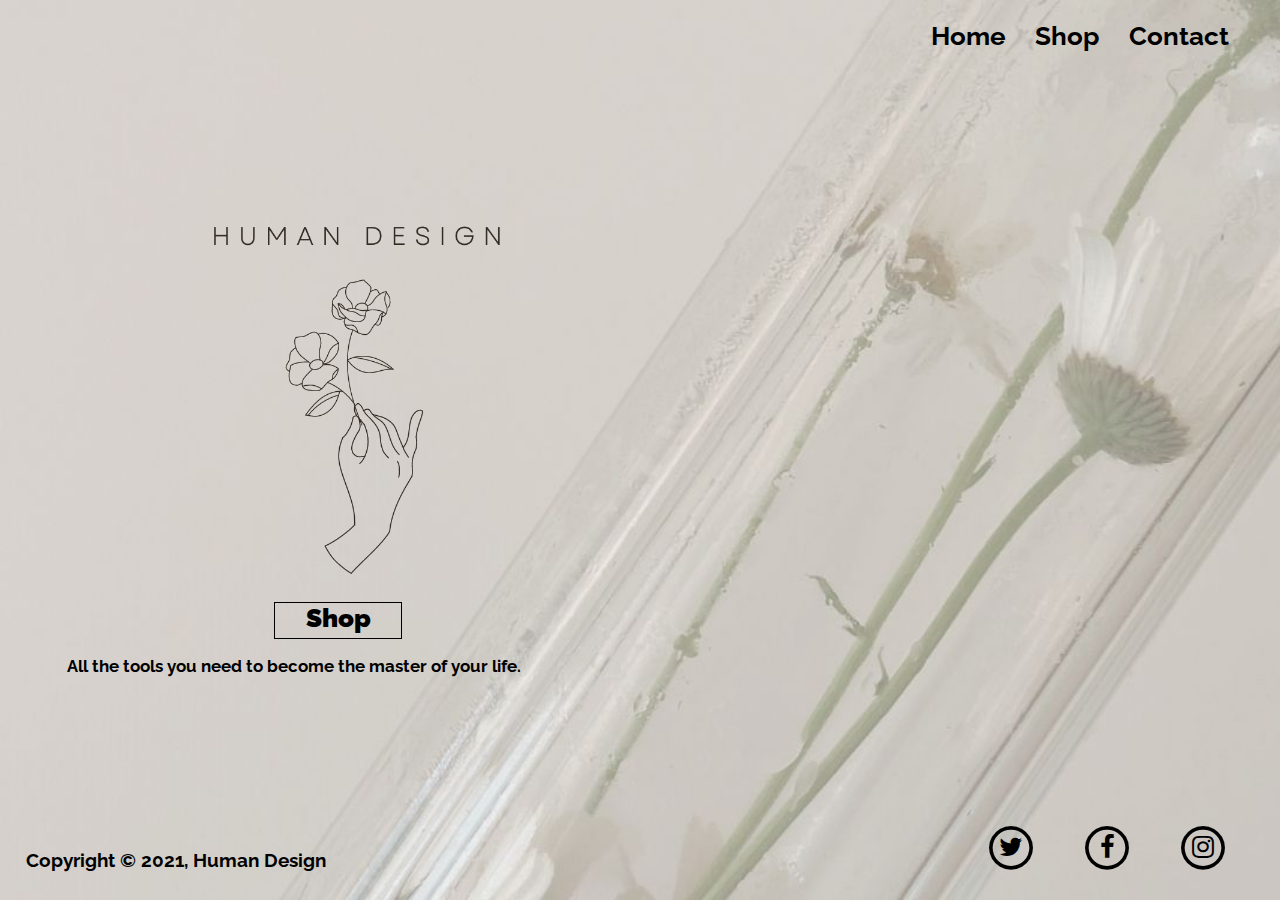
<file: index.html>
<!DOCTYPE html>
    <html lang="en">
    <head>
      <meta charset="UTF-8">
      <meta http-equiv="X-UA-Compatible" content="IE=edge">
      <meta name="viewport" content="width=device-width, initial-scale=1.0">
    <link rel="stylesheet" href="style.css">
    <link href="https://fonts.googleapis.com/css2?family=Pavanam&family=Raleway:wght@100&display=swap" rel="stylesheet">
    <link rel="stylesheet" href="https://cdnjs.cloudflare.com/ajax/libs/font-awesome/4.7.0/css/font-awesome.min.css">
    <link rel="preconnect" href="https://fonts.googleapis.com" />
    <link rel="preconnect" href="https://fonts.gstatic.com" crossorigin />
    <link rel="shortcut icon" type="img/highreslogo.png" href="index.html"/>
    <title>Human Design</title>
  </head>
  
  <body>

   
     <!-- Navigation Bar -->

     <nav>
        <div class="nav-links">
          <ul>
            <li><a href="index.html">Home</a></li>
            <li><a href="shop.html">Shop</a></li>
            <li><a href="contact.html">Contact</a></li>
          </ul>
        </div> 
        </nav> 
        
    <!-- Logo -->
    <section>
    <div class="container">
      <h1><img src="img/highreslogo.png" alt="human design logo" width="600px" height="600px"/></h1>
      <a class="button" href="shop.html"><b>Shop</b></a>
      <h2>All the tools you need to become the master of your life.</h2>
    </div>  
  </section>

  <br>
  <br>
  <br>
  <br>
  <br>
  <br>
  <br>
  <br>
  <br>
  <br>
  <!-- Footer -->
  <footer>
    <p class="footer1">Copyright &copy; 2021, Human Design</p>
  
    <aside>
      <a class="social" href="https://twitter.com/?lang=en"  target="_blank" aria-label="Twitter" rel="noopener">
        <span class="fa-stack fa-1x sizeup">
          <i class="fa fa-circle-thin fa-stack-2x"></i>
          <i class="fa fa-twitter fa-stack-1x"></i>
        </span>
      </a>
  
      <a class="social" href="https://www.facebook.com/"  target="_blank" aria-label="Facebook" rel="noopener">
        <span class="fa-stack fa-1x sizeup">
          <i class="fa fa-circle-thin fa-stack-2x"></i>
          <i class="fa fa-facebook fa-stack-1x"></i>
        </span>
      </a>
  
      <a class="social" href="https://www.instagram.com/"  target="_blank" aria-label="Instagram" rel="noopener">
        <span class="fa-stack fa-1x sizeup">
          <i class="fa fa-circle-thin fa-stack-2x"></i>
          <i class="fa fa-instagram fa-stack-1x"></i>
        </span>
      </a>
    </aside>
    </footer>

</body>
</html>
</file>
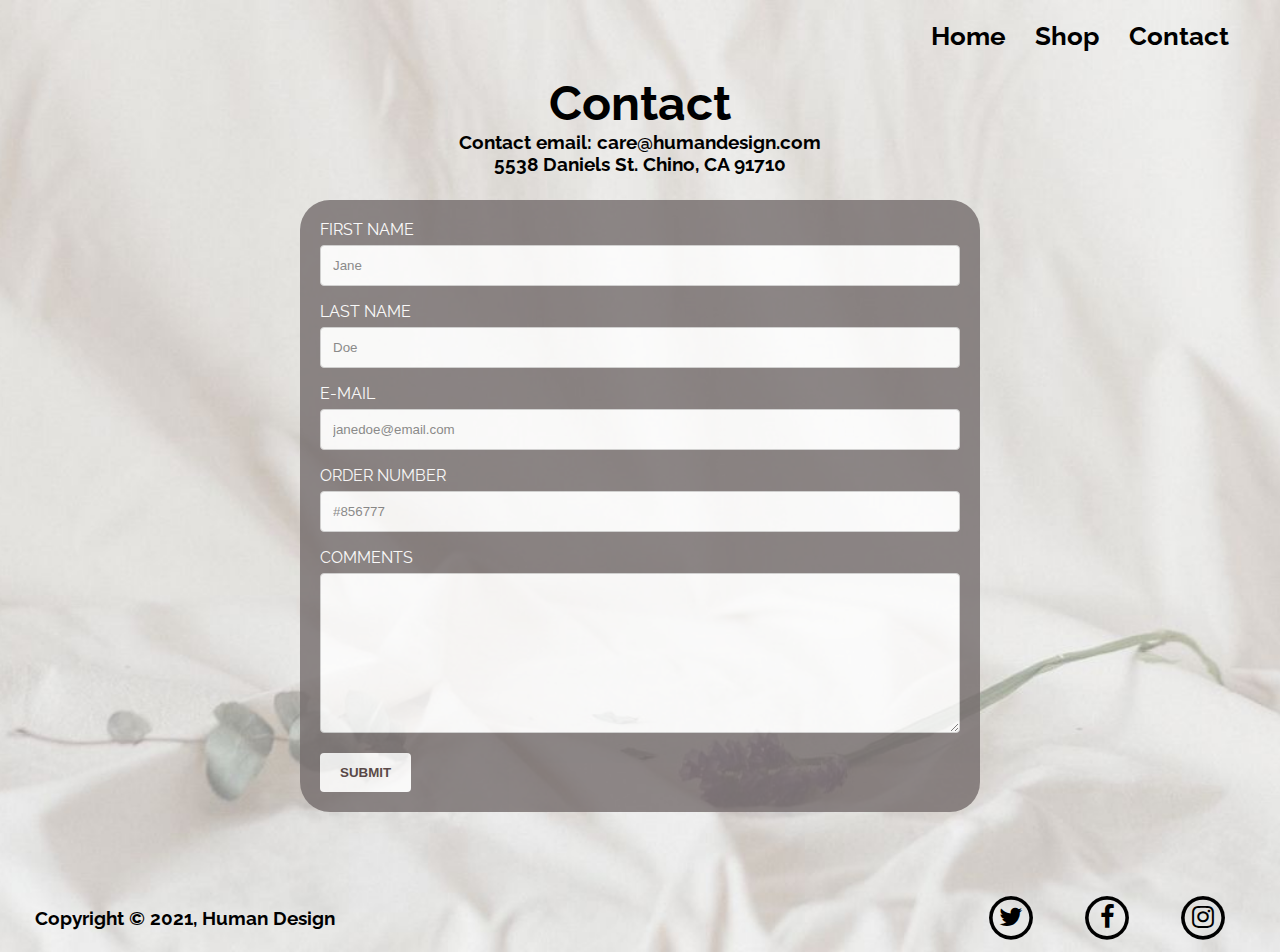
<file: contact.html>
<!DOCTYPE html>
<html lang="en">
  <head>
    <meta charset="UTF-8">
    <meta http-equiv="X-UA-Compatible" content="IE=edge">
    <meta name="viewport" content="width=device-width, initial-scale=1.0">
    <link rel="stylesheet" href="contact.css">
    <link href="https://fonts.googleapis.com/css2?family=Pavanam&family=Raleway:wght@100&display=swap" rel="stylesheet">
    <link href="https://fonts.googleapis.com/css2?family=Open+Sans:wght@700&display=swap" rel="stylesheet">
    <link rel="stylesheet" href="https://cdnjs.cloudflare.com/ajax/libs/font-awesome/4.7.0/css/font-awesome.min.css">
    <link rel="preconnect" href="https://fonts.googleapis.com" />
    <link rel="preconnect" href="https://fonts.gstatic.com" crossorigin />
    <title>Human Design</title>
  </head>

<body>
	<!-- Contact Page Navigation Bar -->
	<nav>
        <div class="nav-links">
            <ul>
            <li><a href="index.html">Home</a></li>
            <li><a href="shop.html">Shop</a></li>
            <li><a href="contact.html">Contact</a></li>
          </ul>
        </div> 
    </nav> 

	
<!-- Contact Information -->

  <header class="text-box">
    <h1>Contact</h1> 
    <h2>Contact email: care@humandesign.com</h2>
    <h2>5538 Daniels St. Chino, CA 91710</h2>
  </header>

<!-- Contact Page form -->
	<div class="contact">
		<form>
			<label>FIRST NAME</label>
      <input type="text" name="firstname" placeholder="Jane">

      <label>LAST NAME</label>
      <input type="text" name="lastname" placeholder="Doe">
      
      <label>E-MAIL</label>
      <input type="text" name="email" placeholder="janedoe@email.com">

      <label>ORDER NUMBER</label>
      <input type="text" name="ordernumber" placeholder="#856777">

      <label for="comments">COMMENTS</label>
      <textarea id="comments" name="comments" rows="5" cols="33"></textarea>

      <input type="submit" value="SUBMIT">
      </form>
      </div>

  
  <br>
  <br>
  <br>

<!-- Footer -->
  <footer>
    <p class="footer1">Copyright &copy; 2021, Human Design</p>

    <aside>
      <a class="social" href="https://twitter.com/?lang=en"  target="_blank" aria-label="Twitter" rel="noopener">
        <span class="fa-stack fa-1x sizeup">
          <i class="fa fa-circle-thin fa-stack-2x"></i>
          <i class="fa fa-twitter fa-stack-1x"></i>
        </span>
      </a>

      <a class="social" href="https://www.facebook.com/"  target="_blank" aria-label="Facebook" rel="noopener">
        <span class="fa-stack fa-1x sizeup">
          <i class="fa fa-circle-thin fa-stack-2x"></i>
          <i class="fa fa-facebook fa-stack-1x"></i>
        </span>
      </a>

      <a class="social" href="https://www.instagram.com/"  target="_blank" aria-label="Instagram" rel="noopener">
       <span class="fa-stack fa-1x sizeup">
          <i class="fa fa-circle-thin fa-stack-2x"></i>
          <i class="fa fa-instagram fa-stack-1x"></i>
        </span>
      </a>
    </aside>

  </footer>

</body>
</html>
</file>
<file: style.css>
* {
  margin: 0;
  padding: 0;
  box-sizing: border-box;
}

/* Navigation Bar */
nav {
  margin-left: auto;
  padding: 1% 3%;
}

.nav-links {
  flex: 1;
  text-align: right;
}

.nav-links ul li {
  list-style: none;
  display: inline-block;
  padding: 0.67vw 1vw;
  position: relative
}

.nav-links ul li a {
  color: black;
  text-decoration: none;
  font-size: 2vw;
  font-weight: bold;
  font-family: "raleway";
}

.nav-links ul li::after {
  content: '';
  width: 0%;
  height: 0.167vw;
  background: #442f2e;
  display: block;
  margin: auto;
  transition: 0.5s;
}

.nav-links ul li:hover::after {
  width: 100%;
}

/* Hero */
body {
  display: flex;
  flex-direction: column;
  min-height: 100vh;
  max-width: 100vw;
  max-height: auto;
  background-image: url("img/hero1.jpg");
  background-size: cover;
}

/* Home Page Content */

section {
  display: flex;
  flex: 1;
}

.container {
  display: flex;
  align-content: center;
  justify-content: center;
  position: absolute;
  top: 0vh;
  left: 3vw;
  flex-direction: column;
}


h1 {
  font-family: 'Open sans';
  font-size: 1.5vw;
  font-weight: 330;
  display: flex;
  justify-content: center;
  text-align: center;
  color: whitesmoke;
}

h2 {
  font-family: "raleway";
  font-size: 13pt;
  font-weight: bold;
  display: flex;
  justify-content: center;
  text-align: center;
  width: 40vw;
  color: black;
  padding-top: 15px;
  /* padding-bottom: 70px; */
}

/* Shop Button */
.button {
  color: black;
  text-decoration: none;
  font-family: "raleway";
  font-size: 2vw;
  font-weight: bold;
  display: flex;
  margin: 2px;
  padding-bottom: 0.5vh;
  width: 10vw;
  margin-left: auto;
  margin-right: auto;
  max-width: 150%;
  justify-content: center;
  border: 1px black solid;
}

.button:hover {
  background-color: rgba(245, 245, 245, 0.6);
}

/* Footer */

footer {
  display: flex;
  padding: 2vw;
  padding-right: 2.5vw;
  padding-bottom: 3vh;
  margin-top: auto;
}

aside {
  margin-left: auto;
  order: 2;
}

.social {
  color: black;
  padding: 1.5vw;
  text-decoration: none;
  font-size: 2vw;
}

.social:hover {
  opacity: 0.5;
}

i.fa-circle-thin {
  -webkit-text-stroke-color: black;
  -webkit-text-stroke-width: 0.01px;
  paint-order: stroke;
}

.footer1 {
  display: flex;
  align-items: center;
  color: black;
  font-family: 'raleway';
  font-weight: bolder;
  font-size: 1.5vw;
  padding-top: 2vw;
}

/* Media query's */
@media only screen and (max-width: 800px) {
 .container{
  display: flex;
  align-content: center;
  justify-content: center;
  text-align: center;
  position: absolute;
  top: 0vh;
  left: 12vw;
  flex-direction: column;
 } 
 .container img{
  display: flex;
  justify-content:center;
  align-content: center;  
  width: 750%;
}
h1 {
  font-family: 'Open sans';
  font-size: 1.5vw;
  font-weight: 330;
  display: flex;
  justify-content: center;
  text-align: center;
  color: whitesmoke;
}  
h2 {
  display: none;
}

/* Shop Button */
.button {
  color: black;
  text-decoration: none;
  font-family: "raleway";
  font-size: 2vw;
  font-weight: bold;
  display: flex;
  margin: 2px;
  padding-bottom: 0.5vh;
  width: 10vw;
  margin-left: auto;
  margin-right: auto;
  max-width: 150%;
  justify-content: center;
  border: 1px black solid;
}

.button:hover {
  background-color: rgba(245, 245, 245, 0.6);
}

.footer1 {
  display: flex;
  align-items: center;
  color: black;
  font-family: 'raleway';
  font-weight: bolder;
  font-size: 1.5vw;
  padding-top: 2vw;
  padding-bottom: 0%;
}

}
</file>
<file: contact.css>
*{
    margin:0px;
    padding:0px;
  }

  /* Navigation Bar */

  nav{
    margin-left: auto;
    padding: 1% 3%;
    }
  
  .nav-links{
    flex: 1;
    text-align: right;
  }
  .nav-links ul li{
    list-style: none;
    display: inline-block;
    padding: 0.67vw 1vw;
    position: relative 
  }
  .nav-links ul li a{
    color: black;
    text-decoration: none;
    font-size: 2vw;
    font-weight: bold;
    font-family:"raleway";
  }
  .nav-links ul li::after{
    content: '';
    width: 0%;
    height: 0.167vw;
    background: #442f2e;
    display: block;
    margin: auto;
    transition: 0.5s;
  }
  .nav-links ul li:hover::after{
  width: 100%;
  }

  /* background image */
  body{
  background-image: url("img/contactbackground.jpg");
   background-position: center;
   background-repeat: no-repeat;
   background-size: cover;
   min-height: 100vh;
   max-width: 100vw;
  }
  
  /* Contact information */
  p{
    color: gray;
    padding: 6px;
    margin: 3px; 
  }

  h1{
    color: black;
    text-align: center;
    font-family: "raleway";
    font-weight:1px;
    font-size:36pt;
  }

  h2{
    color: black;
    text-align: center;
    font-family: "raleway"; 
    font-size: 14pt;
  }
  
  /* Contact Form */

  input[type=text],textarea{
    width: 100%;
    padding: 12px;
    border: 1px solid #ccc;
    border-radius: 4px;
    box-sizing: border-box;
    margin-top: 6px;
    margin-bottom: 16px;
    resize: vertical;
  }
  
  #comments{
  height:160px; 
  width: 100%; 
  padding: 12px;
  border: 1px solid #ccc;
  border-radius: 4px;
  box-sizing: border-box;
  margin-top: 6px;
  margin-bottom: 16px;
  resize: vertical;
  }
  
  input[type=submit] {
    background-color:white;
    color: #442f2e;
    font-weight: bold;
    padding: 12px 20px;
    border: none;
    border-radius: 4px;
    cursor: pointer;
  }
  
  input[type=submit]:hover {
    background-color: #d3d0d0;
  }
  
  .contact{
    background-color:#746c6c;
    opacity: 0.8;
    padding: 20px;
    width: 50%;
    margin: auto;
    margin-top: 2%;
    font-family:"raleway";
    font-weight: 3px;
    color:white;
    border-radius: 30px;
  }

/* Footer   */
footer{
  display: flex;
  padding: 2vw;
  padding-right: 2.5vw;
  padding-bottom: 1vh;
  margin-top: auto;
  }
  
  aside
  {
  margin-left: auto;
  order: 2;
  }
  
  .social
  {
  color: black;
  padding: 1.5vw;
  text-decoration: none;
  font-size: 2vw;
  }
  
  .social:hover
  {
  opacity: 0.5;
  }
  
  i.fa-circle-thin
  {
  -webkit-text-stroke-color: black;
  -webkit-text-stroke-width:0.01px;
  paint-order: stroke;
  }
  
  .footer1{
  display: flex;
  align-items: center;
  color: black;
  font-family:'raleway' ;
  font-size: 1.5vw;
  font-weight:bolder;
  }

  /* Media query's */
  @media only screen and (max-width: 800px) {

  }
</file>
